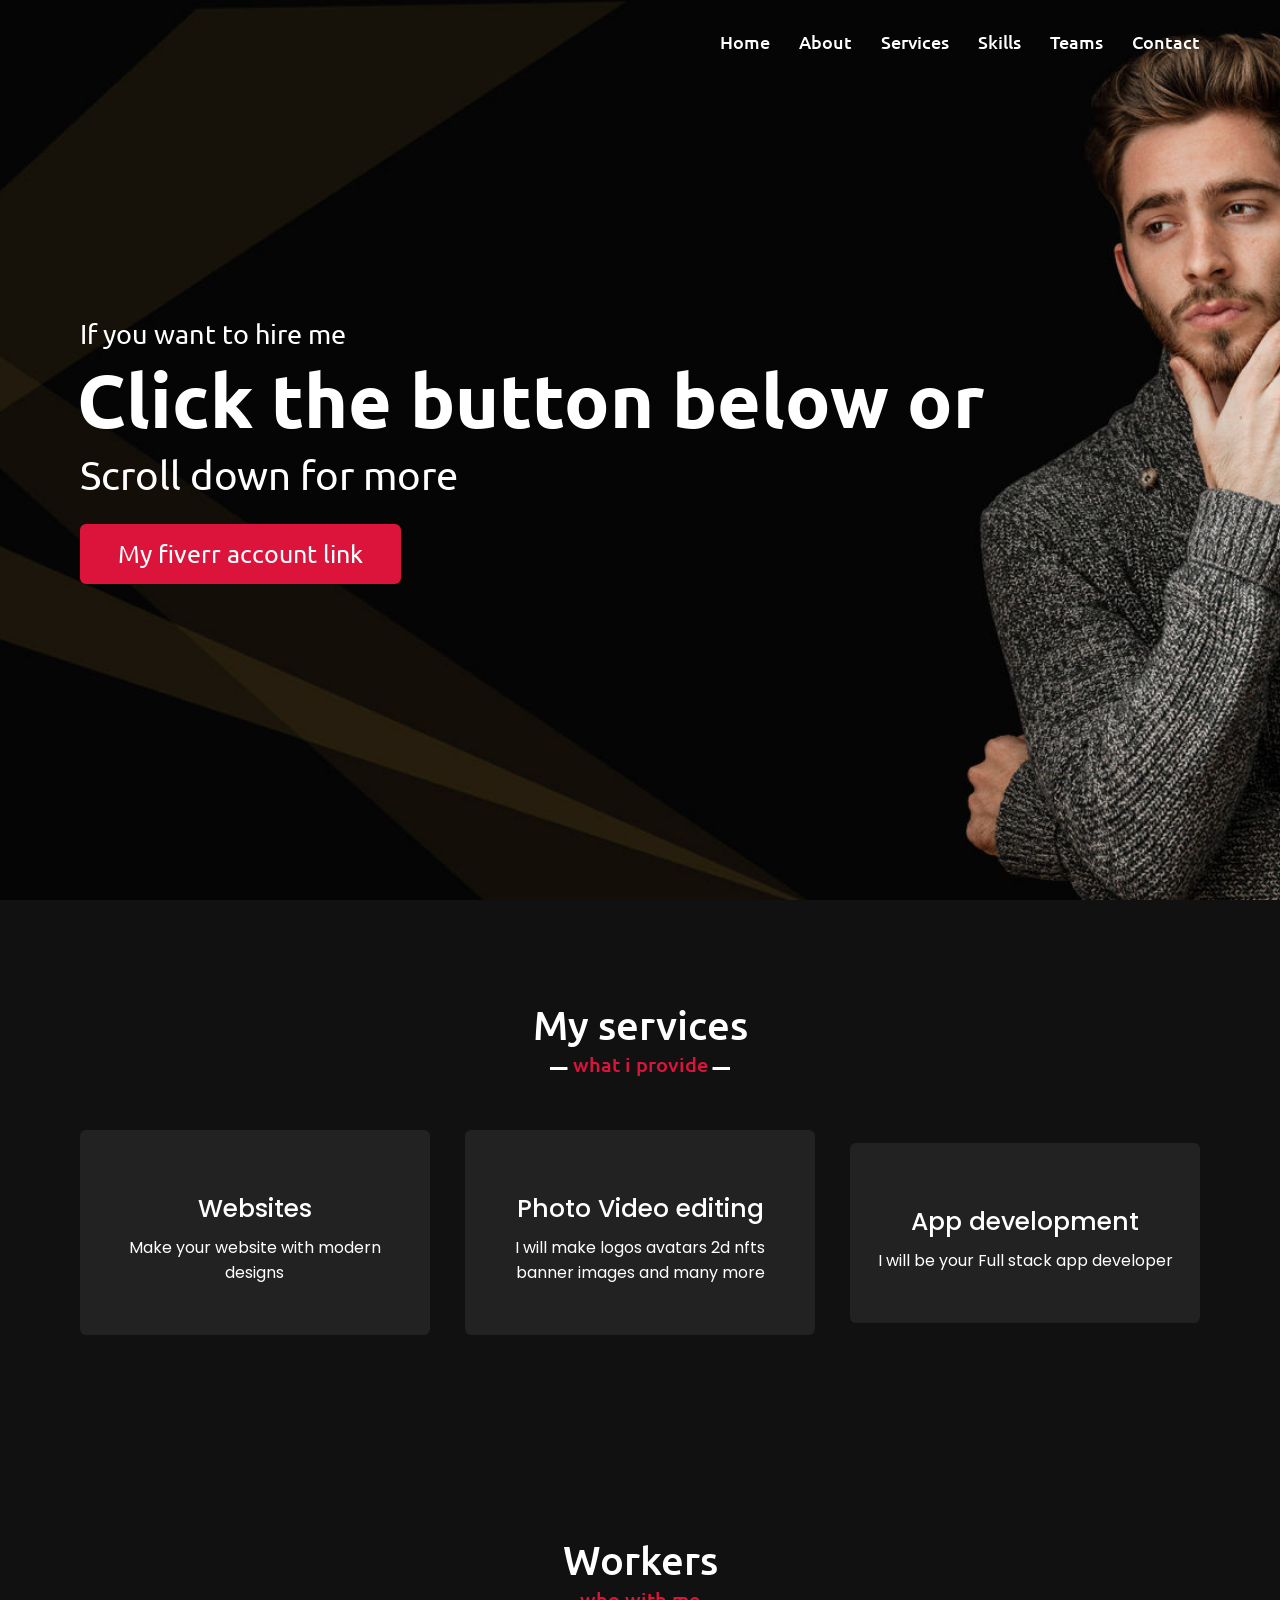
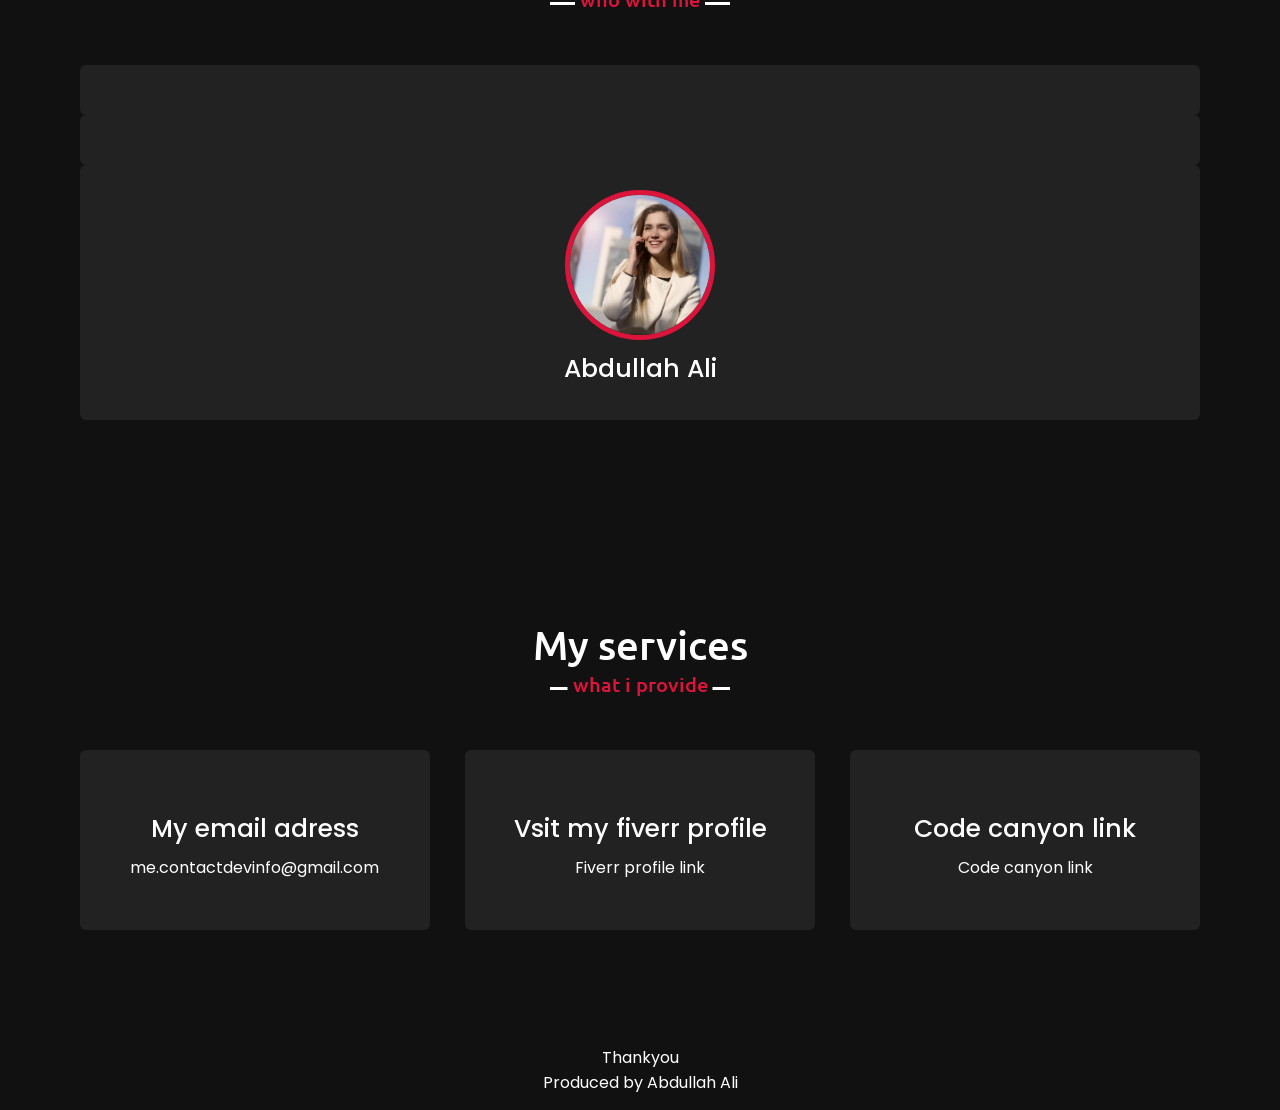
<file: Personal website/hire_me_index.html>
<!DOCTYPE html>
<html lang="en">

<head>
    <meta charset="UTF-8">
    <meta http-equiv="X-UA-Compatible" content="IE=edge">
    <meta name="viewport" content="width=device-width, initial-scale=1.0">
    <title>Hire me</title>
    <link rel="stylesheet" href="style.css">
</head>

<body>
    <div class="scroll-up-btn">
        <i class="fas fa-angle-up"></i>
    </div>
    <nav class="navbar">
        <div class="max-width">
            <div class="logo">
                </a>
            </div>
            <ul class="menu">
                <li><a href="index.html" class="menu-btn">Home</a></li>
                <li><a href="index.html" class="menu-btn">About</a></li>
                <li><a href="index.html" class="menu-btn">Services</a></li>
                <li><a href="index.html" class="menu-btn">Skills</a></li>
                <li><a href="index.html" class="menu-btn">Teams</a></li>
                <li><a href="index.html" class="menu-btn">Contact</a></li>
                <!-- <li><a href="index.html" class="menu-btn">Projects</a></li> -->
            </ul>
            <div class="menu-btn">
                <i class="fas fa-bars"></i>
            </div>
        </div>
    </nav>

    <section class="home" id="home">
        <div class="max-width">
            <div class="home-content">
                <div class="text-1">If you want to hire me</div>
                <div class="text-2">Click the button below or</div>
                <div class="text-3">Scroll down for more</div>
                <a href="#">My fiverr account link</a>
            </div>
        </div>
    </section>

    <section class="services" id="services">
        <div class="max-width">
            <h2 class="title">My services</h2>
            <div class="serv-content">
                <div class="card">
                    <div class="box">
                        <i class="fas fa-paint-brush"></i>
                        <div class="text">Websites</div>
                        <p>Make your website with modern designs</p>
                    </div>
                </div>
                <div class="card">
                    <div class="box">
                        <i class="fas fa-chart-line"></i>
                        <div class="text">Photo Video editing</div>
                        <p>I will make logos avatars 2d nfts banner images and many more</p>
                    </div>
                </div>
                <div class="card">
                    <div class="box">
                        <i class="fas fa-code"></i>
                        <div class="text">App development</div>
                        <p>I will be your Full stack app developer</p>
                    </div>
                </div>
            </div>
        </div>
        </div>
    </section>

    <section class="teams" id="teams">
        <div class="max-width">
            <h2 class="title">Workers</h2>
            <div class="carousel owl-carousel">
                <div class="card">

                </div>
                <div class="card">

                </div>
                <div class="card">
                    <div class="box">
                        <img src="images/profile-3.jpeg" alt="">
                        <div class="text">Abdullah Ali</div>
                        <p></p>
                    </div>
                </div>
                <!-- <div class="card">
                    <div class="box">
                        <img src="images/profile-4.jpeg" alt="">
                        <div class="text">Someone name</div>
                        <p>Lorem ipsum dolor sit amet consectetur adipisicing elit.</p>
                    </div>
                </div> -->
                <!-- <div class="card">
                    <div class="box">
                        <img src="images/profile-5.jpeg" alt="">
                        <div class="text">Someone name</div>
                        <p>Lorem ipsum dolor sit amet consectetur adipisicing elit.</p>
                    </div>
                </div> -->
            </div>
        </div>
    </section>

    <section class="services" id="services">
        <div class="max-width">
            <h2 class="title">My services</h2>
            <div class="serv-content">
                <div class="card">
                    <div class="box">
                        <i class="fas fa-paint-brush"></i>
                        <div class="text">My email adress</div>
                        <p>me.contactdevinfo@gmail.com</p>
                    </div>
                </div>
                <div class="card">
                    <div class="box">
                        <i class="fas fa-chart-line"></i>
                        <div class="text">Vsit my fiverr profile</div>
                        <p>Fiverr profile link</p>
                    </div>
                </div>
                <div class="card">
                    <div class="box">
                        <i class="fas fa-code"></i>
                        <div class="text">Code canyon link</div>
                        <p>Code canyon link</p>
                    </div>
                </div>
            </div>
        </div>
        </div>
    </section>
    <footer>

        <p class="title">Thankyou</p>
        <p class="title">Produced by Abdullah Ali</p>

    </footer>




</body>

</html>
</file>
<file: Personal website/style.css>
/*  import google fonts */

@import url('https://fonts.googleapis.com/css2?family=Poppins:wght@400;500;600;700&family=Ubuntu:wght@400;500;700&display=swap');
* {
    margin: 0;
    padding: 0;
    box-sizing: border-box;
    text-decoration: none;
}

html {
    scroll-behavior: smooth;
}


/* custom scroll bar */

::-webkit-scrollbar {
    width: 10px;
}

::-webkit-scrollbar-track {
    background: #f1f1f1;
}

::-webkit-scrollbar-thumb {
    background: #888;
}

::-webkit-scrollbar-thumb:hover {
    background: #555;
}


/* all similar content styling codes */

section {
    padding: 100px 0;
}

.max-width {
    max-width: 1300px;
    padding: 0 80px;
    margin: auto;
}

.about,
.services,
.skills,
.teams,
.contact,
footer {
    font-family: 'Poppins', sans-serif;
}

.about .about-content,
.services .serv-content,
.skills .skills-content,
.contact .contact-content {
    display: flex;
    flex-wrap: wrap;
    align-items: center;
    justify-content: space-between;
}

section .title {
    position: relative;
    text-align: center;
    font-size: 40px;
    font-weight: 500;
    margin-bottom: 60px;
    padding-bottom: 20px;
    font-family: 'Ubuntu', sans-serif;
}

section .title::before {
    content: "";
    position: absolute;
    bottom: 0px;
    left: 50%;
    width: 180px;
    height: 3px;
    background: #111;
    transform: translateX(-50%);
}

section .title::after {
    position: absolute;
    bottom: -8px;
    left: 50%;
    font-size: 20px;
    color: crimson;
    padding: 0 5px;
    background: #fff;
    transform: translateX(-50%);
}


/* navbar styling */

.navbar {
    position: fixed;
    width: 100%;
    z-index: 999;
    padding: 30px 0;
    font-family: 'Ubuntu', sans-serif;
    transition: all 0.3s ease;
}

.navbar.sticky {
    padding: 15px 0;
    background: crimson;
}

.navbar .max-width {
    display: flex;
    align-items: center;
    justify-content: space-between;
}

.navbar .logo a {
    color: #fff;
    font-size: 35px;
    font-weight: 600;
}

.navbar .logo a span {
    color: crimson;
    transition: all 0.3s ease;
}

.navbar.sticky .logo a span {
    color: #fff;
}

.navbar .menu li {
    list-style: none;
    display: inline-block;
}

.navbar .menu li a {
    display: block;
    color: #fff;
    font-size: 18px;
    font-weight: 500;
    margin-left: 25px;
    transition: color 0.3s ease;
}

.navbar .menu li a:hover {
    color: crimson;
}

.navbar.sticky .menu li a:hover {
    color: #fff;
}


/* menu btn styling */

.menu-btn {
    color: #fff;
    font-size: 23px;
    cursor: pointer;
    display: none;
}

.scroll-up-btn {
    position: fixed;
    height: 45px;
    width: 42px;
    background: crimson;
    right: 30px;
    bottom: 10px;
    text-align: center;
    line-height: 45px;
    color: #fff;
    z-index: 9999;
    font-size: 30px;
    border-radius: 6px;
    border-bottom-width: 2px;
    cursor: pointer;
    opacity: 0;
    pointer-events: none;
    transition: all 0.3s ease;
}

.scroll-up-btn.show {
    bottom: 30px;
    opacity: 1;
    pointer-events: auto;
}

.scroll-up-btn:hover {
    filter: brightness(90%);
}


/* home section styling */

.home {
    display: flex;
    background: url("images/banner.jpg") no-repeat center;
    height: 100vh;
    color: #fff;
    min-height: 500px;
    background-size: cover;
    background-attachment: fixed;
    font-family: 'Ubuntu', sans-serif;
}

.home .max-width {
    width: 100%;
    display: flex;
}

.home .max-width .row {
    margin-right: 0;
}

.home .home-content .text-1 {
    font-size: 27px;
}

.home .home-content .text-2 {
    font-size: 75px;
    font-weight: 600;
    margin-left: -3px;
}

.home .home-content .text-3 {
    font-size: 40px;
    margin: 5px 0;
}

.home .home-content .text-3 span {
    color: crimson;
    font-weight: 500;
}

.home .home-content a {
    display: inline-block;
    background: crimson;
    color: #fff;
    font-size: 25px;
    padding: 12px 36px;
    margin-top: 20px;
    font-weight: 400;
    border-radius: 6px;
    border: 2px solid crimson;
    transition: all 0.3s ease;
}

.home .home-content a:hover {
    color: crimson;
    background: none;
}


/* about section styling */

.about .title::after {
    content: "who i am";
}

.about .about-content .left {
    width: 45%;
}

.about .about-content .left img {
    height: 400px;
    width: 400px;
    object-fit: cover;
    border-radius: 6px;
}

.about .about-content .right {
    width: 55%;
}

.about .about-content .right .text {
    font-size: 25px;
    font-weight: 600;
    margin-bottom: 10px;
}

.about .about-content .right .text span {
    color: crimson;
}

.about .about-content .right p {
    text-align: justify;
}

.about .about-content .right a {
    display: inline-block;
    background: crimson;
    color: #fff;
    font-size: 20px;
    font-weight: 500;
    padding: 10px 30px;
    margin-top: 20px;
    border-radius: 6px;
    border: 2px solid crimson;
    transition: all 0.3s ease;
}

.about .about-content .right a:hover {
    color: crimson;
    background: none;
}


/* services section styling */

.services,
.teams {
    color: #fff;
    background: #111;
}

.services .title::before,
.teams .title::before {
    background: #fff;
}

.services .title::after,
.teams .title::after {
    background: #111;
    content: "what i provide";
}

.services .serv-content .card {
    width: calc(33% - 20px);
    background: #222;
    text-align: center;
    border-radius: 6px;
    padding: 50px 25px;
    cursor: pointer;
    transition: all 0.3s ease;
}

.services .serv-content .card:hover {
    background: crimson;
}

.services .serv-content .card .box {
    transition: all 0.3s ease;
}

.services .serv-content .card:hover .box {
    transform: scale(1.05);
}

.services .serv-content .card i {
    font-size: 50px;
    color: crimson;
    transition: color 0.3s ease;
}

.services .serv-content .card:hover i {
    color: #fff;
}

.services .serv-content .card .text {
    font-size: 25px;
    font-weight: 500;
    margin: 10px 0 7px 0;
}


/* skills section styling */

.skills .title::after {
    content: "what i know";
}

.skills .skills-content .column {
    width: calc(50% - 30px);
}

.skills .skills-content .left .text {
    font-size: 20px;
    font-weight: 600;
    margin-bottom: 10px;
}

.skills .skills-content .left p {
    text-align: justify;
}

.skills .skills-content .left a {
    display: inline-block;
    background: crimson;
    color: #fff;
    font-size: 18px;
    font-weight: 500;
    padding: 8px 16px;
    margin-top: 20px;
    border-radius: 6px;
    border: 2px solid crimson;
    transition: all 0.3s ease;
}

.skills .skills-content .left a:hover {
    color: crimson;
    background: none;
}

.skills .skills-content .right .bars {
    margin-bottom: 15px;
}

.skills .skills-content .right .info {
    display: flex;
    margin-bottom: 5px;
    align-items: center;
    justify-content: space-between;
}

.skills .skills-content .right span {
    font-weight: 500;
    font-size: 18px;
}

.skills .skills-content .right .line {
    height: 5px;
    width: 100%;
    background: lightgrey;
    position: relative;
}

.skills .skills-content .right .line::before {
    content: "";
    position: absolute;
    height: 100%;
    left: 0;
    top: 0;
    background: crimson;
}

.skills-content .right .html::before {
    width: 90%;
}

.skills-content .right .css::before {
    width: 60%;
}

.skills-content .right .js::before {
    width: 80%;
}

.skills-content .right .php::before {
    width: 50%;
}

.skills-content .right .mysql::before {
    width: 70%;
}


/* teams section styling */

.teams .title::after {
    content: "who with me";
}

.teams .carousel .card {
    background: #222;
    border-radius: 6px;
    padding: 25px 35px;
    text-align: center;
    overflow: hidden;
    transition: all 0.3s ease;
}

.teams .carousel .card:hover {
    background: crimson;
}

.teams .carousel .card .box {
    display: flex;
    flex-direction: column;
    align-items: center;
    justify-content: center;
    transition: all 0.3s ease;
}

.teams .carousel .card:hover .box {
    transform: scale(1.05);
}

.teams .carousel .card .text {
    font-size: 25px;
    font-weight: 500;
    margin: 10px 0 7px 0;
}

.teams .carousel .card img {
    height: 150px;
    width: 150px;
    object-fit: cover;
    border-radius: 50%;
    border: 5px solid crimson;
    transition: all 0.3s ease;
}

.teams .carousel .card:hover img {
    border-color: #fff;
}

.owl-dots {
    text-align: center;
    margin-top: 20px;
}

.owl-dot {
    height: 13px;
    width: 13px;
    margin: 0 5px;
    outline: none!important;
    border-radius: 50%;
    border: 2px solid crimson!important;
    transition: all 0.3s ease;
}

.owl-dot.active {
    width: 35px;
    border-radius: 14px;
}

.owl-dot.active,
.owl-dot:hover {
    background: crimson!important;
}


/* contact section styling */

.contact .title::after {
    content: "get in touch";
}

.contact .contact-content .column {
    width: calc(50% - 30px);
}

.contact .contact-content .text {
    font-size: 20px;
    font-weight: 600;
    margin-bottom: 10px;
}

.contact .contact-content .left p {
    text-align: justify;
}

.contact .contact-content .left .icons {
    margin: 10px 0;
}

.contact .contact-content .row {
    display: flex;
    height: 65px;
    align-items: center;
}

.contact .contact-content .row .info {
    margin-left: 30px;
}

.contact .contact-content .row i {
    font-size: 25px;
    color: crimson;
}

.contact .contact-content .info .head {
    font-weight: 500;
}

.contact .contact-content .info .sub-title {
    color: #333;
}

.contact .right form .fields {
    display: flex;
}

.contact .right form .field,
.contact .right form .fields .field {
    height: 45px;
    width: 100%;
    margin-bottom: 15px;
}

.contact .right form .textarea {
    height: 80px;
    width: 100%;
}

.contact .right form .name {
    margin-right: 10px;
}

.contact .right form .field input,
.contact .right form .textarea textarea {
    height: 100%;
    width: 100%;
    border: 1px solid lightgrey;
    border-radius: 6px;
    outline: none;
    padding: 0 15px;
    font-size: 17px;
    font-family: 'Poppins', sans-serif;
    transition: all 0.3s ease;
}

.contact .right form .field input:focus,
.contact .right form .textarea textarea:focus {
    border-color: #b3b3b3;
}

.contact .right form .textarea textarea {
    padding-top: 10px;
    resize: none;
}

.contact .right form .button-area {
    display: flex;
    align-items: center;
}

.right form .button-area button {
    color: #fff;
    display: block;
    width: 160px!important;
    height: 45px;
    outline: none;
    font-size: 18px;
    font-weight: 500;
    border-radius: 6px;
    cursor: pointer;
    flex-wrap: nowrap;
    background: crimson;
    border: 2px solid crimson;
    transition: all 0.3s ease;
}

.right form .button-area button:hover {
    color: crimson;
    background: none;
}


/* footer section styling */

footer {
    background: #111;
    padding: 15px 23px;
    color: #fff;
    text-align: center;
}

footer span a {
    color: crimson;
    text-decoration: none;
}

footer span a:hover {
    text-decoration: underline;
}


/* responsive media query start */

@media (max-width: 1104px) {
    .about .about-content .left img {
        height: 350px;
        width: 350px;
    }
}

@media (max-width: 991px) {
    .max-width {
        padding: 0 50px;
    }
}

@media (max-width: 947px) {
    .menu-btn {
        display: block;
        z-index: 999;
    }
    .menu-btn i.active:before {
        content: "\f00d";
    }
    .navbar .menu {
        position: fixed;
        height: 100vh;
        width: 100%;
        left: -100%;
        top: 0;
        background: #111;
        text-align: center;
        padding-top: 80px;
        transition: all 0.3s ease;
    }
    .navbar .menu.active {
        left: 0;
    }
    .navbar .menu li {
        display: block;
    }
    .navbar .menu li a {
        display: inline-block;
        margin: 20px 0;
        font-size: 25px;
    }
    .home .home-content .text-2 {
        font-size: 70px;
    }
    .home .home-content .text-3 {
        font-size: 35px;
    }
    .home .home-content a {
        font-size: 23px;
        padding: 10px 30px;
    }
    .max-width {
        max-width: 930px;
    }
    .about .about-content .column {
        width: 100%;
    }
    .about .about-content .left {
        display: flex;
        justify-content: center;
        margin: 0 auto 60px;
    }
    .about .about-content .right {
        flex: 100%;
    }
    .services .serv-content .card {
        width: calc(50% - 10px);
        margin-bottom: 20px;
    }
    .skills .skills-content .column,
    .contact .contact-content .column {
        width: 100%;
        margin-bottom: 35px;
    }
}

@media (max-width: 690px) {
    .max-width {
        padding: 0 23px;
    }
    .home .home-content .text-2 {
        font-size: 60px;
    }
    .home .home-content .text-3 {
        font-size: 32px;
    }
    .home .home-content a {
        font-size: 20px;
    }
    .services .serv-content .card {
        width: 100%;
    }
}

@media (max-width: 500px) {
    .home .home-content .text-2 {
        font-size: 50px;
    }
    .home .home-content .text-3 {
        font-size: 27px;
    }
    .about .about-content .right .text,
    .skills .skills-content .left .text {
        font-size: 19px;
    }
    .contact .right form .fields {
        flex-direction: column;
    }
    .contact .right form .name,
    .contact .right form .email {
        margin: 0;
    }
    .right form .error-box {
        width: 150px;
    }
    .scroll-up-btn {
        right: 15px;
        bottom: 15px;
        height: 38px;
        width: 35px;
        font-size: 23px;
        line-height: 38px;
    }
}
</file>
